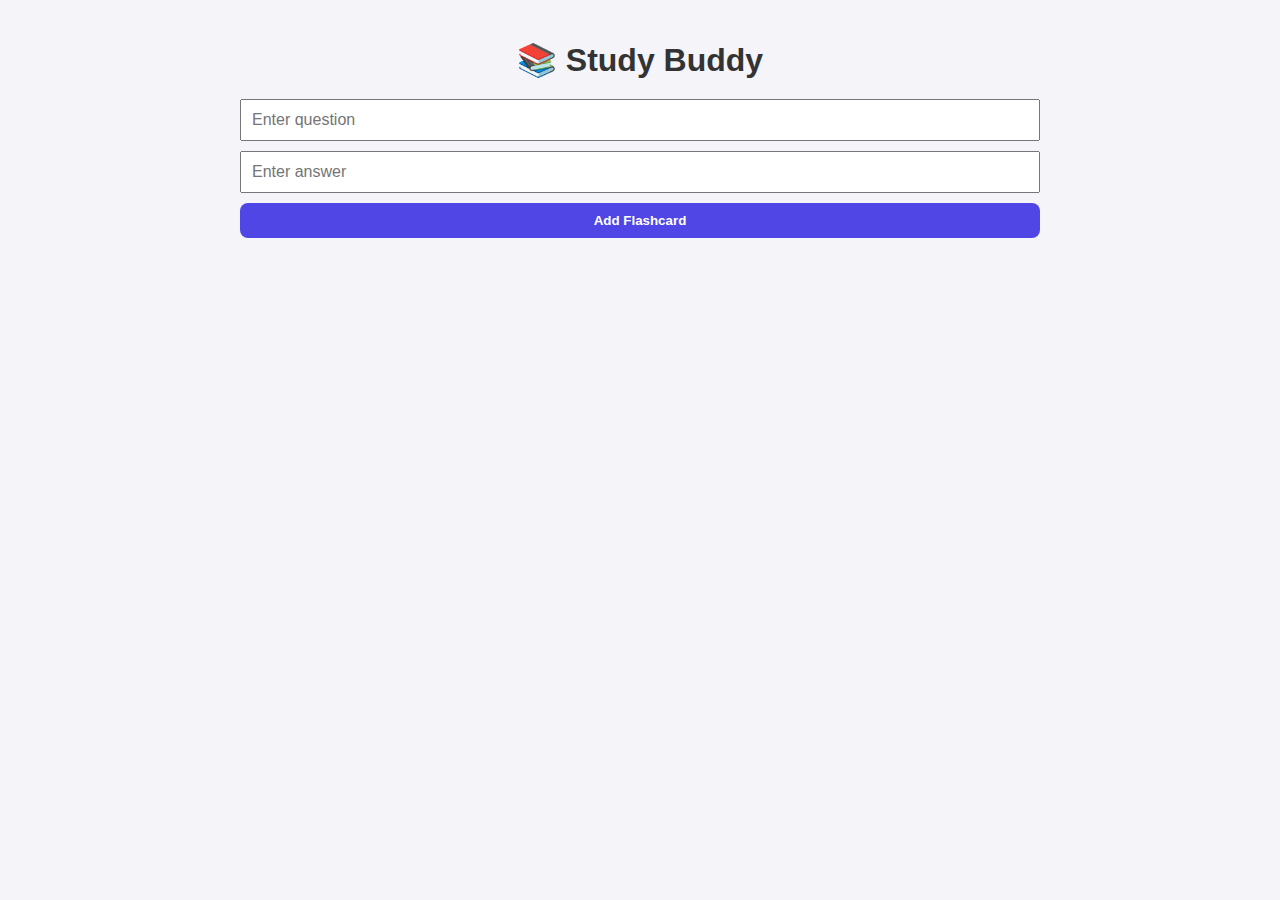
<file: Java Script/Study Buddy – Flashcard Quiz App/index.html>
<!DOCTYPE html>
<html lang="en">
<head>
  <meta charset="UTF-8" />
  <meta name="viewport" content="width=device-width, initial-scale=1.0"/>
  <title>📚 Study Buddy – Flashcards</title>
  <link rel="stylesheet" href="style.css" />
</head>
<body>
  <div class="container">
    <h1>📚 Study Buddy</h1>

    <div class="form">
      <input type="text" id="question" placeholder="Enter question" />
      <input type="text" id="answer" placeholder="Enter answer" />
      <button id="addBtn">Add Flashcard</button>
    </div>

    <div class="flashcards" id="flashcards"></div>
  </div>

  <script src="script.js"></script>
</body>
</html>
</file>
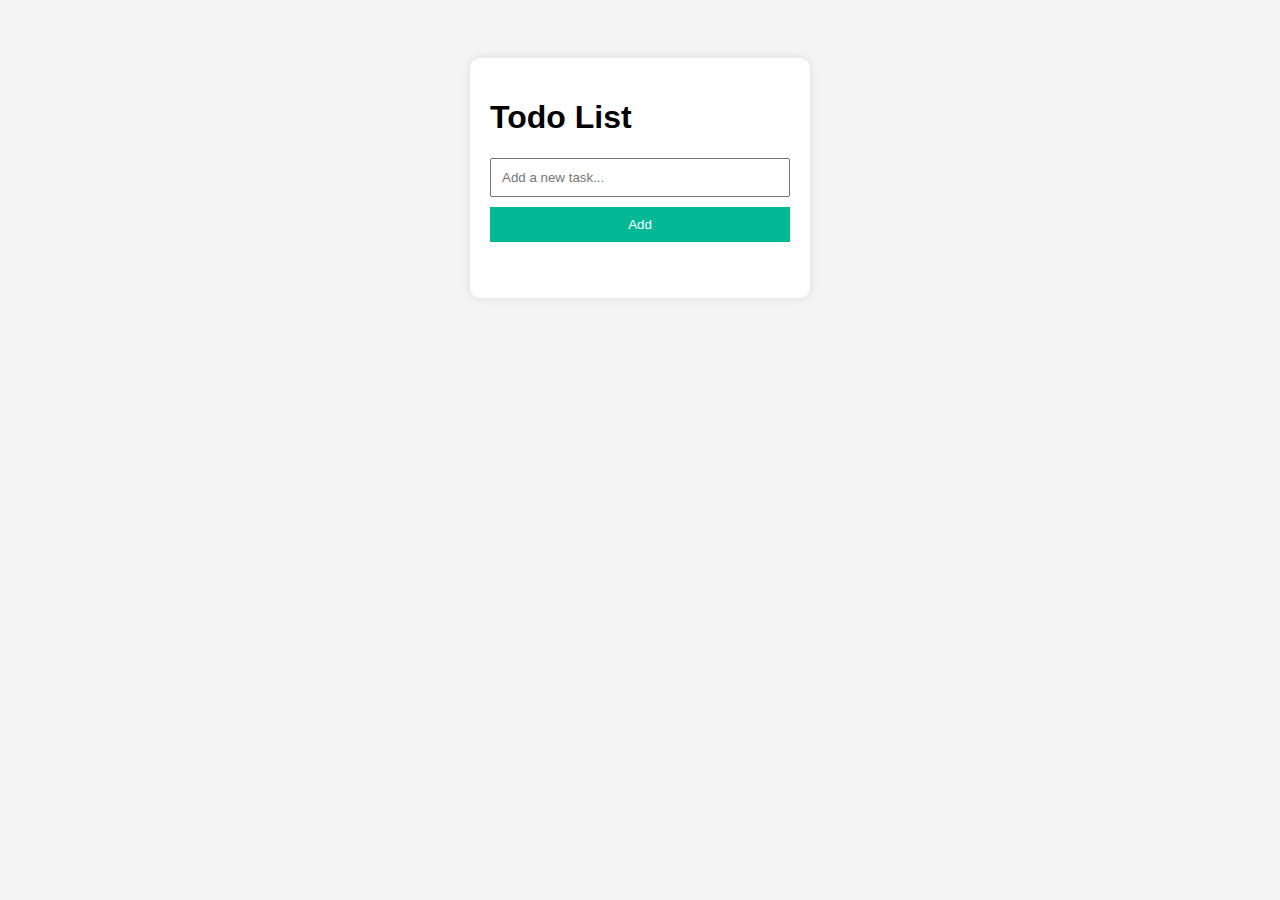
<file: Java Script/todo app/index.html>
<!DOCTYPE html>
<html lang="en">
<head>
  <meta charset="UTF-8" />
  <meta name="viewport" content="width=device-width, initial-scale=1.0"/>
  <title>Todo List</title>
  <link rel="stylesheet" href="style.css" />
</head>
<body>
  <div class="container">
    <h1>Todo List</h1>
    <input type="text" id="todo-input" placeholder="Add a new task..." />
    <button id="add-btn">Add</button>
    <ul id="todo-list"></ul>
  </div>

  <script src="script.js" defer></script>
</body>
</html>
</file>
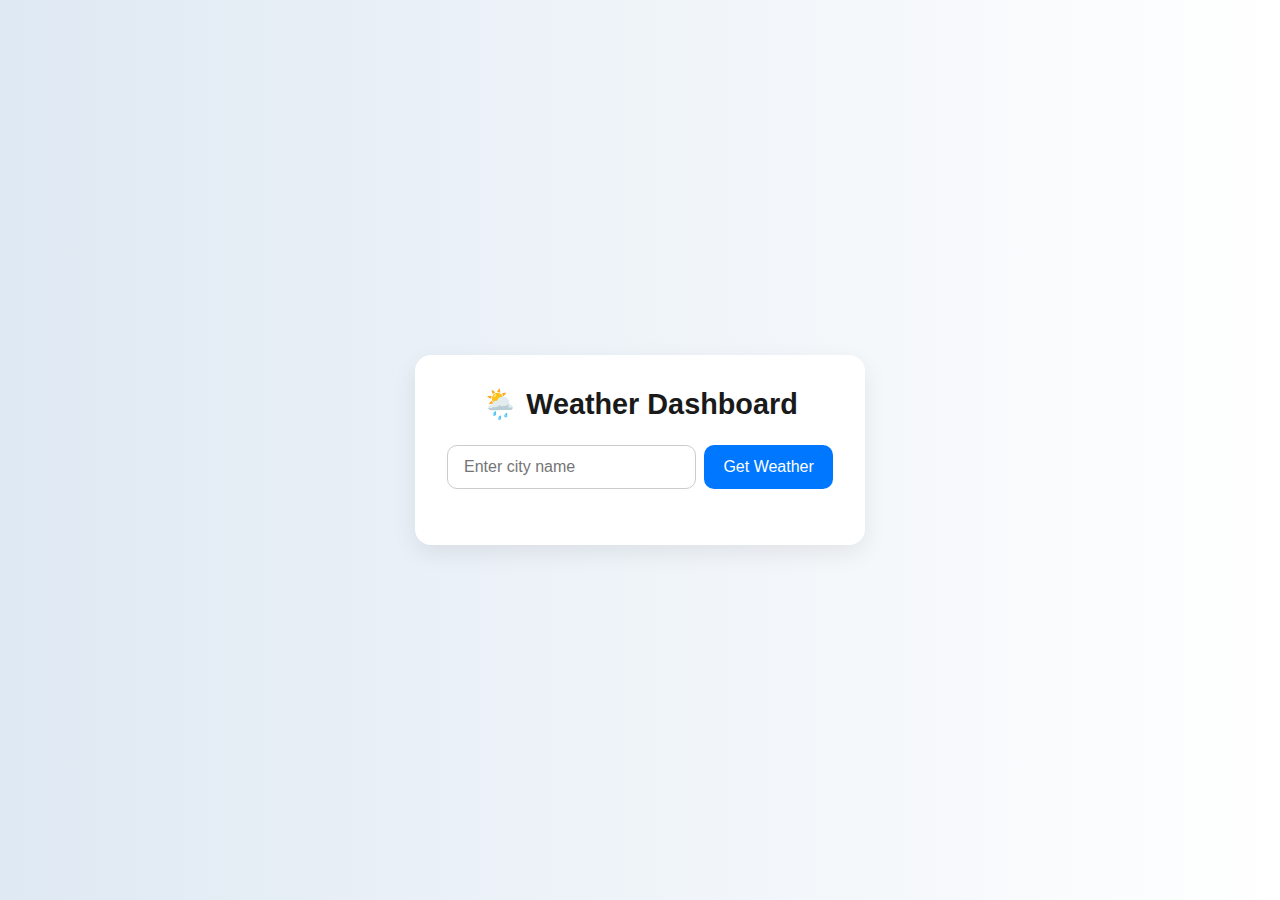
<file: Java Script/weather app/index.html>
<!DOCTYPE html>
<html lang="en">
<head>
  <meta charset="UTF-8" />
  <meta name="viewport" content="width=device-width, initial-scale=1.0"/>
  <title>🌦️ Weather Dashboard</title>
  <link rel="stylesheet" href="style.css">
</head>
<body>
  <div class="container">
    <h1>🌦️ Weather Dashboard</h1>
    <div class="search">
      <input type="text" id="city" placeholder="Enter city name" />
      <button id="getWeatherBtn">Get Weather</button>
    </div>
    <div id="weather" class="card hidden"></div>
  </div>
  <script src="script.js"></script>
</body>
</html>
</file>
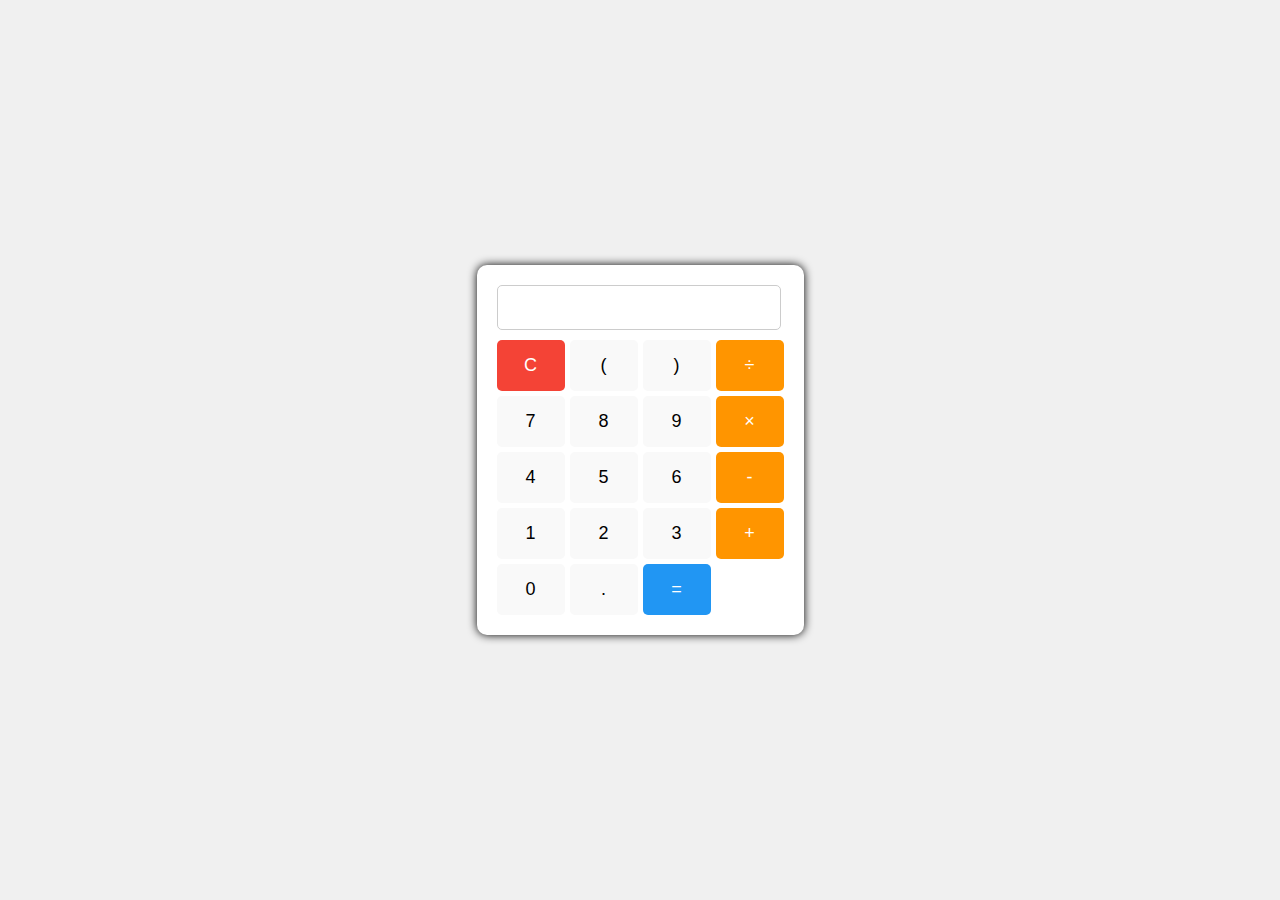
<file: Java Script/calculator/calculator.html>
<!DOCTYPE html>
<html lang="en">
<head>
    <meta charset="UTF-8">
    <meta name="viewport" content="width=device-width, initial-scale=1.0">
    <title>Calculator</title>
    <link rel="stylesheet" href="calculator.css">
</head>
<body>
    <div class="calculator">
        <input type="text" id="display" readonly>
        <div class="buttons">
            <button class="clear" onclick="clearDisplay()">C</button>
            <button onclick="appendToDisplay('(')"> ( </button>
            <button onclick="appendToDisplay(')')"> ) </button>
            <button class="operator" onclick="appendToDisplay('/')">÷</button>
            <button onclick="appendToDisplay('7')">7</button>
            <button onclick="appendToDisplay('8')">8</button>
            <button onclick="appendToDisplay('9')">9</button>
            <button class="operator" onclick="appendToDisplay('*')">×</button>
            <button onclick="appendToDisplay('4')">4</button>
            <button onclick="appendToDisplay('5')">5</button>
            <button onclick="appendToDisplay('6')">6</button>
            <button class="operator" onclick="appendToDisplay('-')">-</button>
            <button onclick="appendToDisplay('1')">1</button>
            <button onclick="appendToDisplay('2')">2</button>
            <button onclick="appendToDisplay('3')">3</button>
            <button class="operator" onclick="appendToDisplay('+')">+</button>
            <button onclick="appendToDisplay('0')">0</button>
            <button onclick="appendToDisplay('.')">.</button>
            <button class="equals" onclick="calculate()">=</button>
        </div>
    </div>
    <script src="calculator.js"></script>
</body>
</html>
</file>
<file: Java Script/Study Buddy – Flashcard Quiz App/style.css>
body {
  font-family: 'Segoe UI', sans-serif;
  background: #f4f4f9;
  color: #333;
  margin: 0;
  padding: 20px;
}

.container {
  max-width: 800px;
  margin: auto;
  text-align: center;
}

h1 {
  margin-bottom: 20px;
}

.form {
  display: flex;
  flex-direction: column;
  gap: 10px;
  margin-bottom: 30px;
}

input {
  padding: 10px;
  font-size: 16px;
}

button {
  padding: 10px;
  background-color: #4f46e5;
  color: white;
  border: none;
  border-radius: 8px;
  cursor: pointer;
  font-weight: bold;
  transition: background 0.2s ease;
}

button:hover {
  background-color: #3730a3;
}

.flashcards {
  display: grid;
  gap: 15px;
  grid-template-columns: repeat(auto-fit, minmax(250px, 1fr));
}

.card {
  background-color: #fff;
  padding: 20px;
  border-radius: 10px;
  box-shadow: 0 8px 16px rgba(0, 0, 0, 0.1);
  position: relative;
  cursor: pointer;
  transition: transform 0.3s;
}

.card:hover {
  transform: scale(1.03);
}

.card .question,
.card .answer {
  font-size: 16px;
}

.card .answer {
  display: none;
  color: #4f46e5;
}

.card.show .question {
  display: none;
}

.card.show .answer {
  display: block;
}

.card .delete-btn {
  position: absolute;
  top: 10px;
  right: 10px;
  background: crimson;
  color: white;
  border: none;
  border-radius: 50%;
  width: 24px;
  height: 24px;
  cursor: pointer;
}
</file>
<file: Java Script/todo app/style.css>
body {
  font-family: Arial, sans-serif;
  background: #f4f4f4;
  display: flex;
  justify-content: center;
  padding: 50px;
}

.container {
  background: white;
  padding: 20px;
  border-radius: 10px;
  width: 300px;
  box-shadow: 0 0 10px rgba(0,0,0,0.1);
}

#todo-input {
  width: 92%;
  padding: 10px;
  margin-bottom: 10px;
}

#add-btn {
  padding: 10px;
  width: 100%;
  background: #00b894;
  color: white;
  border: none;
  cursor: pointer;
  margin-bottom: 20px;
}

#add-btn:hover {
  background: #019874;
}

ul {
  list-style: none;
  padding: 0;
}

li {
  background: #eee;
  padding: 10px;
  margin-bottom: 8px;
  display: flex;
  justify-content: space-between;
  align-items: center;
}

li.completed {
  text-decoration: line-through;
  color: gray;
}
</file>
<file: Java Script/calculator/calculator.css>
body {
    font-family: Arial, sans-serif;
    display: flex;
    justify-content: center;
    align-items: center;
    height: 100vh;
    margin: 0;
    background-color: #f0f0f0;
}

.calculator {
    background-color: #fff;
    padding: 20px;
    border-radius: 10px;
    box-shadow: 0 0 10px rgba(0,0,0,1);
}

#display{
    width: 91.5%;
    padding: 10px;
    margin-bottom:10px;
    font-size: 20px;
    text-align: right;
    border: 1px solid #ccc;
    border-radius: 5px;
}

.buttons {
    display: grid;
    grid-template-columns: repeat(4, 1fr);
    gap: 5px;
}

button {
    padding: 15px;
    font-size: 18px;
    border: none;
    border-radius: 5px;
    cursor: pointer;
    background-color: #f9f9f9;
}
button:hover {
    background-color: #e0e0e0;
}

.operator {
    background-color: #ff9500;
    color: white;
}
        
.operator:hover {
    background-color: #e68a00;
}

.equals {
    background-color: #2196F3;
    color: white;
}
        
.equals:hover {
    background-color: #1976D2;
}

.clear {
    background-color: #f44336;
    color: white;
}
        
.clear:hover {
    background-color: #d32f2f;
}
</file>
<file: Java Script/weather app/style.css>
/* Reset default styles */
* {
  margin: 0;
  padding: 0;
  box-sizing: border-box;
}

body {
  font-family: "Segoe UI", Roboto, sans-serif;
  background: linear-gradient(to right, #dfe9f3, #ffffff);
  min-height: 100vh;
  display: flex;
  align-items: center;
  justify-content: center;
  padding: 2rem;
  color: #333;
}

.container {
  width: 100%;
  max-width: 450px;
  background-color: #ffffff;
  padding: 2rem;
  border-radius: 16px;
  box-shadow: 0 8px 24px rgba(0, 0, 0, 0.08);
  transition: all 0.3s ease;
}

h1 {
  font-size: 1.8rem;
  margin-bottom: 1.5rem;
  color: #1a1a1a;
  text-align: center;
}

.search {
  display: flex;
  gap: 0.5rem;
  margin-bottom: 1.5rem;
}

.search input {
  flex: 1;
  padding: 0.75rem 1rem;
  border: 1px solid #ccc;
  border-radius: 10px;
  font-size: 1rem;
  outline: none;
  transition: border-color 0.2s ease;
}

.search input:focus {
  border-color: #0077ff;
}

button {
  background-color: #0077ff;
  color: white;
  border: none;
  padding: 0.75rem 1.2rem;
  font-size: 1rem;
  border-radius: 10px;
  cursor: pointer;
  transition: background-color 0.2s ease;
}

button:hover {
  background-color: #005ec2;
}

.card {
  padding: 1.5rem;
  border-radius: 14px;
  background-color: #f5faff;
  box-shadow: 0 4px 14px rgba(0, 0, 0, 0.06);
  text-align: center;
  animation: fadeIn 0.4s ease-in-out;
}

.card h2 {
  margin-bottom: 0.5rem;
  font-size: 1.4rem;
}

.card p {
  font-size: 1.1rem;
  margin-bottom: 1rem;
  color: #444;
}

.card img {
  width: 80px;
  height: 80px;
}

.hidden {
  display: none;
}

@keyframes fadeIn {
  from {
    opacity: 0;
    transform: translateY(12px);
  }
  to {
    opacity: 1;
    transform: translateY(0);
  }
}
</file>
